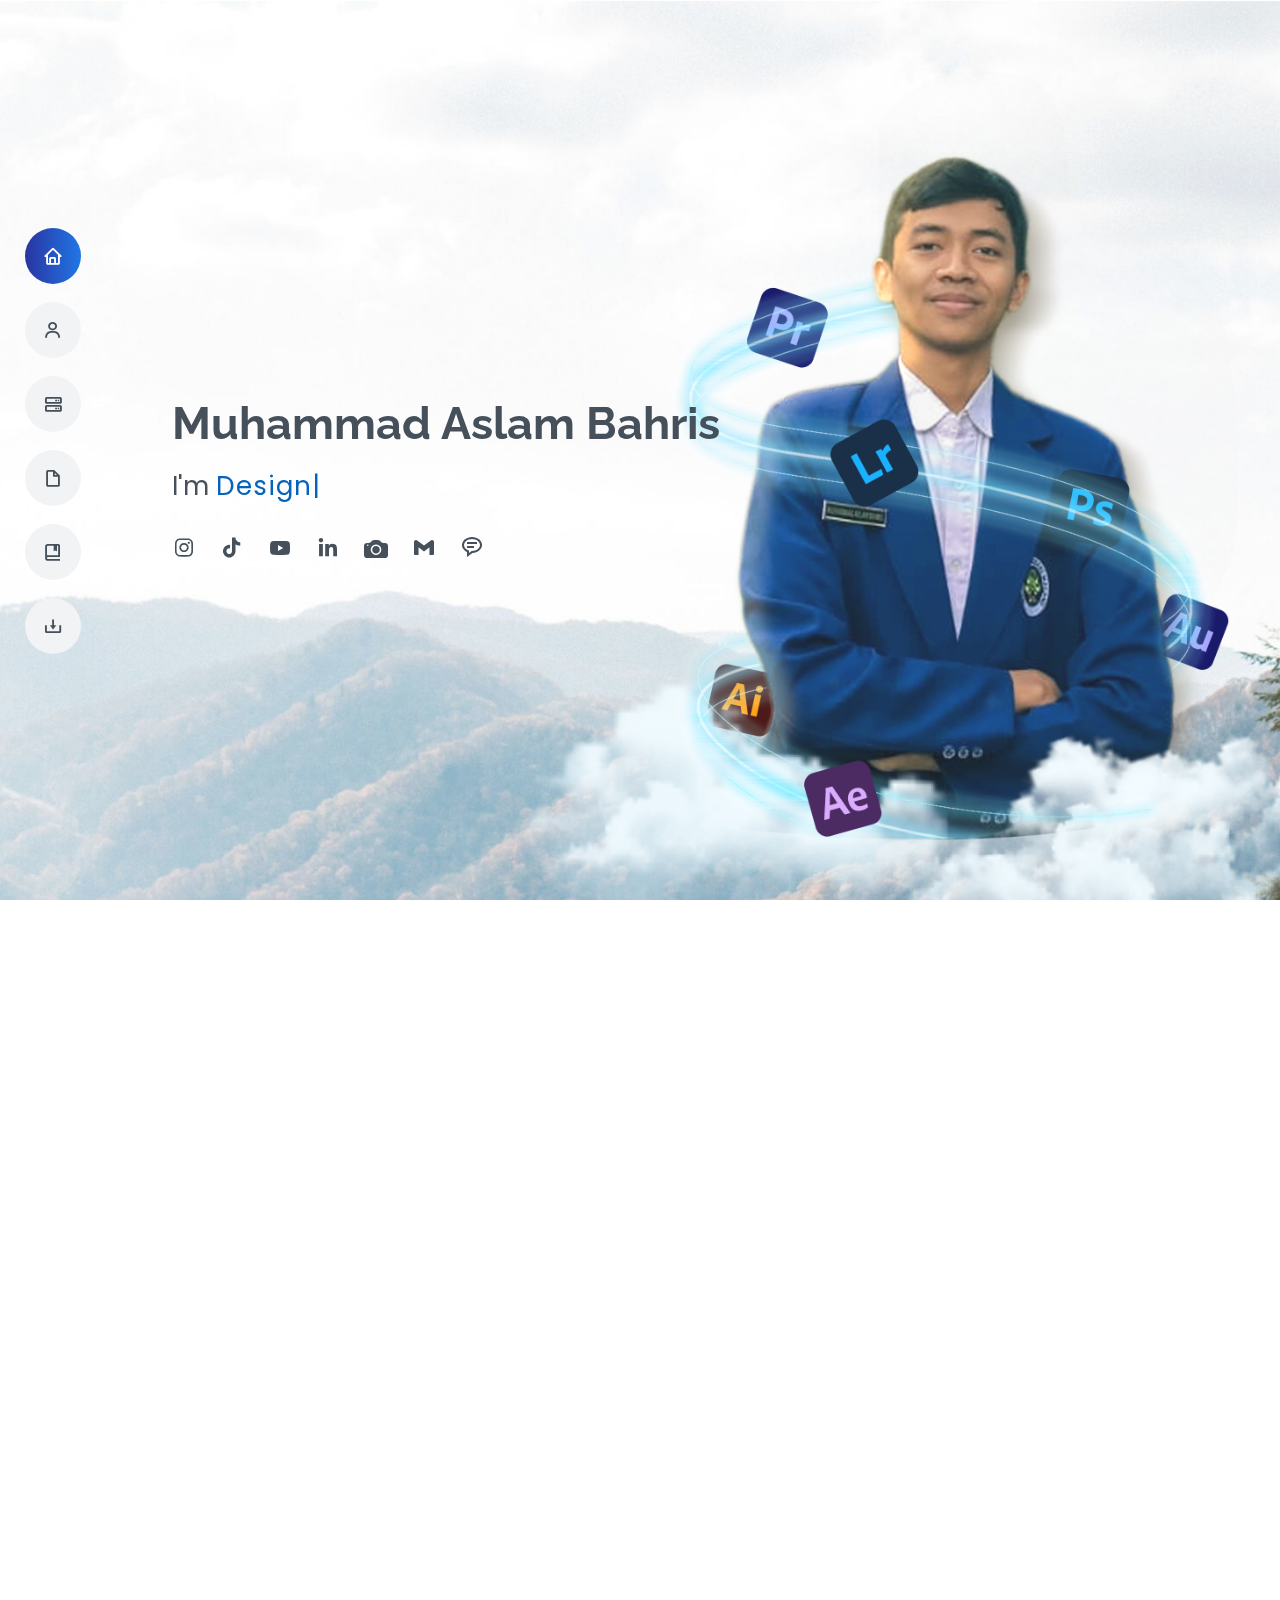
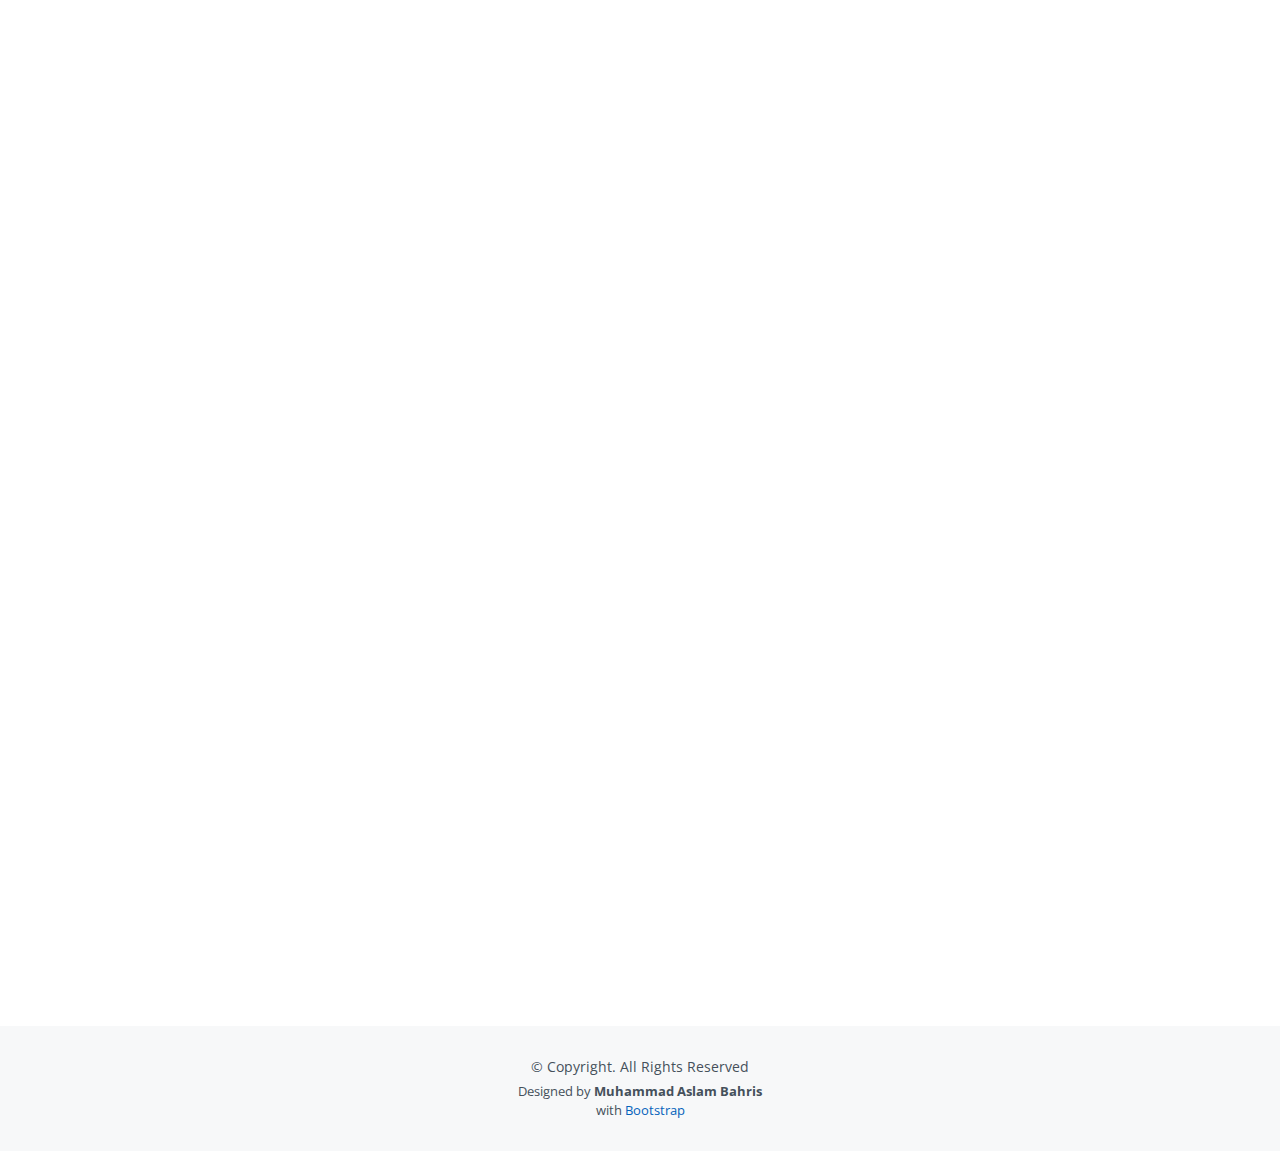
<file: index.html>
<!DOCTYPE html>
<html lang="en">

<head>
  <meta charset="utf-8">
  <meta content="width=device-width, initial-scale=1.0" name="viewport">

  <title>Aslam Bahris</title>
  <meta content="" name="description">
  <meta content="" name="keywords">

  <!-- Favicons -->
  <link href="assets/img/mabicon.png" rel="icon">
  <link href="assets/img/mabicon.png" rel="apple-touch-icon">

  <!-- Google Fonts -->
  <link
    href="https://fonts.googleapis.com/css?family=Open+Sans:300,300i,400,400i,600,600i,700,700i|Raleway:300,300i,400,400i,500,500i,600,600i,700,700i|Poppins:300,300i,400,400i,500,500i,600,600i,700,700i"
    rel="stylesheet">

  <!-- Vendor CSS Files -->
  <link href="assets/vendor/aos/aos.css" rel="stylesheet">
  <link href="assets/vendor/bootstrap/css/bootstrap.min.css" rel="stylesheet">
  <link href="assets/vendor/bootstrap-icons/bootstrap-icons.css" rel="stylesheet">
  <link href="assets/vendor/boxicons/css/boxicons.min.css" rel="stylesheet">
  <link href="assets/vendor/glightbox/css/glightbox.min.css" rel="stylesheet">
  <link href="assets/vendor/swiper/swiper-bundle.min.css" rel="stylesheet">

  <!-- Template Main CSS File -->
  <link href="assets/css/style.css" rel="stylesheet">

  <!-- =======================================================
  * Template Name: MyResume
  * Updated: Jun 13 2023 with Bootstrap v5.3.0
  * Template URL: https://bootstrapmade.com/free-html-bootstrap-template-my-resume/
  * Author: BootstrapMade.com
  * License: https://bootstrapmade.com/license/
  ======================================================== -->
</head>

<body>

  <!-- ======= Mobile nav toggle button ======= -->
  <!-- <button type="button" class="mobile-nav-toggle d-xl-none"><i class="bi bi-list mobile-nav-toggle"></i></button> -->
  <i class="bi bi-list mobile-nav-toggle d-lg-none"></i>
  <!-- ======= Header ======= -->
  <header id="header" class="d-flex flex-column justify-content-center">

    <nav id="navbar" class="navbar nav-menu">
      <ul>
        <li><a href="#hero" class="nav-link scrollto active"><i class="bx bx-home"></i> <span>Home</span></a></li>
        <li><a href="#about" class="nav-link scrollto"><i class="bx bx-user"></i> <span>About</span></a></li>
        <li><a href="#skills" class="nav-link scrollto"><i class="bx bx-server"></i> <span>Skills</span></a></li>
        <li><a href="#resume" class="nav-link scrollto"><i class="bx bx-file-blank"></i> <span>Resume</span></a>
        </li>
        <li><a href="#portfolio" class="nav-link scrollto"><i class="bx bx-book-bookmark"></i>
            <span>Portfolio</span></a></li>
        <li><a href="assets/img/CV Aslam.pdf" download="Curriculum Vitae Muhammad Aslam Bahris"><i
              class="bx bx-download"></i>
            <span>Curriculum Vitae</span></a></li>
      </ul>
    </nav><!-- .nav-menu -->
  </header><!-- End Header -->

  <!-- ======= Hero Section ======= -->
  <section id="hero" class="d-flex flex-column justify-content-center">
    <div class="container" data-aos="zoom-in" data-aos-delay="100">
      <h1>Muhammad Aslam Bahris</h1>
      <p>I'm <span class="typed"
          data-typed-items="Designer, Developer, Freelancer, Photographer, Quran Reciter, Video Editor"></span>
      </p>
      <div class="social-links">

        <a href="https://www.instagram.com/aslam_bahris/" class="instagram"><i class="bx bxl-instagram"></i></a>
        <a href="https://www.tiktok.com/@aslambahris" class="tiktok"><i class="bx bxl-tiktok"></i></a>
        <a href="https://www.youtube.com/@aslambahris" class="tiktok"><i class="bx bxl-youtube"></i></a>
        <a href="https://www.linkedin.com/in/aslam-bahris/" class="linkedin"><i class="bx bxl-linkedin"></i></a>
        <a href="https://www.shutterstock.com/g/AslamBahris" class="shutterstock"><i class="bi bi-camera-fill"></i></a>
        <a href="mailto:aslambahris1212@gmail.com" class="gmail"><i class="bx bxl-gmail"></i></a>
        <a href="https://ngl.link/aslambahris" class="ngl"><i class="bx bx-message-rounded-detail"></i></a>
        <!-- <a href="https://ngl.link/aslambahris" class="ngl"><img src="assets/img/ngl.svg" class="myicon"></img></a> -->

      </div>
    </div>
  </section><!-- End Hero -->

  <main id=" main">

    <!-- ======= About Section ======= -->
    <section id="about" class="about">
      <div class="container" data-aos="fade-up">

        <div class="section-title">
          <h2>About</h2>
          <!-- <p>Hello! I'm Aslam, I'm a Graphic Designer, Digital Artist, Photographer and Video editor with a passion for
            Graphic
            design, Logo Design, UI Design, Digital Art, Videography and Photography, I've been doing this for over 4
            years, so you
            can rest assured You are with someone who has great experience, I work hard, deliver fast and I am a good
            observer and
            thinker who always tries to be creative in coming up with unique ideas. Experience with Adobe Photoshop,
            Adobe
            Illustrator, Adobe Lightroom, Figma, Framer and Adobe Premiere.</p> -->
        </div>

        <div class="row">
          <div class="col-lg-3">
            <img src="assets/img/profile.webp" class="img-fluid" alt="">
          </div>
          <div class="col-lg-8 pt-4 pt-lg-0 content">
            <!-- <h3>Grapich Designer &amp; Web Developer.</h3> -->
            <p>
              Hello! I'm Aslam, I'm a Graphic Designer, Digital Artist, Photographer and Video editor with a
              passion for
              Graphic
              design, Logo Design, UI Design, Digital Art, Videography and Photography, I've been doing this for
              over 4
              years, so you
              can rest assured You are with someone who has great experience, I work hard, deliver fast and I am
              a good
              observer and
              thinker who always tries to be creative in coming up with unique ideas. Experience with Adobe
              Photoshop,
              Adobe
              Illustrator, Adobe Lightroom, Figma, Framer and Adobe Premiere.
            </p>
            <div class="row">
              <div class="col-lg-6">
                <ul>
                  <li><i class="bi bi-check-all"></i> <strong>Name:</strong> <span>Muhammad Aslam
                      Bahris</span></li>
                  <li><i class="bi bi-check-all"></i> <strong>Birthday:</strong> <span>Mojokerto, 12
                      December
                      2001</span></li>
                  <li><i class="bi bi-check-all"></i> <strong>Gender:</strong> <span>Male</span></li>
                  <li><i class="bi bi-check-all"></i> <strong>Religion:</strong> <span>Islam</span></li>


                </ul>
              </div>
              <div class="col-lg-6">
                <ul>
                  <li><i class="bi bi-check-all"></i> <strong>Citizenship:</strong> <span>Indonesia</span>
                  </li>

                  <li><i class="bi bi-check-all"></i> <strong>Email:</strong>
                    <span>aslambahris1212@gmail.com</span>
                  </li>
                  <li><i class="bi bi-check-all"></i> <strong>Domicile:</strong> <span>Mojokerto Regency</span></li>
                  <li><i class="bi bi-check-all"></i> <strong>Freelance:</strong> <span>Available</span>
                  </li>
                </ul>
              </div>
            </div>
            <!-- <p>
              Officiis eligendi itaque labore et dolorum mollitia officiis optio vero. Quisquam sunt adipisci omnis et
              ut. Nulla accusantium dolor incidunt officia tempore. Et eius omnis.
              Cupiditate ut dicta maxime officiis quidem quia. Sed et consectetur qui quia repellendus itaque neque.
              Aliquid amet quidem ut quaerat cupiditate. Ab et eum qui repellendus omnis culpa magni laudantium dolores.
            </p> -->
          </div>
        </div>

      </div>
    </section><!-- End About Section -->

    <!-- ======= Facts Section ======= -->
    <!-- <section id="facts" class="facts">
      <div class="container" data-aos="fade-up">

        <div class="section-title">
          <h2>Facts</h2>
          <p>Magnam dolores commodi suscipit. Necessitatibus eius consequatur ex aliquid fuga eum quidem. Sit sint
            consectetur velit. Quisquam quos quisquam cupiditate. Et nemo qui impedit suscipit alias ea. Quia fugiat sit
            in iste officiis commodi quidem hic quas.</p>
        </div>

        <div class="row">

          <div class="col-lg-3 col-md-6">
            <div class="count-box">
              <i class="bi bi-emoji-smile"></i>
              <span data-purecounter-start="0" data-purecounter-end="232" data-purecounter-duration="1"
                class="purecounter"></span>
              <p>Happy Clients</p>
            </div>
          </div>

          <div class="col-lg-3 col-md-6 mt-5 mt-md-0">
            <div class="count-box">
              <i class="bi bi-journal-richtext"></i>
              <span data-purecounter-start="0" data-purecounter-end="521" data-purecounter-duration="1"
                class="purecounter"></span>
              <p>Projects</p>
            </div>
          </div>

          <div class="col-lg-3 col-md-6 mt-5 mt-lg-0">
            <div class="count-box">
              <i class="bi bi-headset"></i>
              <span data-purecounter-start="0" data-purecounter-end="1463" data-purecounter-duration="1"
                class="purecounter"></span>
              <p>Hours Of Support</p>
            </div>
          </div>

          <div class="col-lg-3 col-md-6 mt-5 mt-lg-0">
            <div class="count-box">
              <i class="bi bi-award"></i>
              <span data-purecounter-start="0" data-purecounter-end="25" data-purecounter-duration="1"
                class="purecounter"></span>
              <p>Awards</p>
            </div>
          </div>

        </div>

      </div>
    </section> -->
    <!-- End Facts Section -->

    <!-- ======= Skills Section ======= -->
    <section id="skills" class="skills section-bg">
      <div class="container" data-aos="fade-up">

        <div class="section-title">
          <h2>Skills</h2>
          <p>I have expertise in various editing software owned by Adobe, and some software for making
            application
            prototypes, I also
            understand several programming languages for frontend web developers</p>
        </div>

        <div class="row skills-content">

          <div class="col-lg-6">

            <div class="progress">
              <span class="skill">Adobe Photoshop <i class="val">90%</i></span>
              <div class="progress-bar-wrap">
                <div class="progress-bar" role="progressbar" aria-valuenow="90" aria-valuemin="0" aria-valuemax="100">
                </div>
              </div>
            </div>

            <div class="progress">
              <span class="skill">Adobe Lightroom<i class="val">95%</i></span>
              <div class="progress-bar-wrap">
                <div class="progress-bar" role="progressbar" aria-valuenow="95" aria-valuemin="0" aria-valuemax="100">
                </div>
              </div>
            </div>

            <div class="progress">
              <span class="skill">Adobe Ilustrator <i class="val">85%</i></span>
              <div class="progress-bar-wrap">
                <div class="progress-bar" role="progressbar" aria-valuenow="85" aria-valuemin="0" aria-valuemax="100">
                </div>
              </div>
            </div>

            <div class="progress">
              <span class="skill">Adobe Premiere <i class="val">85%</i></span>
              <div class="progress-bar-wrap">
                <div class="progress-bar" role="progressbar" aria-valuenow="85" aria-valuemin="0" aria-valuemax="100">
                </div>
              </div>
            </div>

            <div class="progress">
              <span class="skill">Adobe After Effect <i class="val">70%</i></span>
              <div class="progress-bar-wrap">
                <div class="progress-bar" role="progressbar" aria-valuenow="70" aria-valuemin="0" aria-valuemax="100">
                </div>
              </div>
            </div>

            <div class="progress">
              <span class="skill">Capcut <i class="val">95%</i></span>
              <div class="progress-bar-wrap">
                <div class="progress-bar" role="progressbar" aria-valuenow="95" aria-valuemin="0" aria-valuemax="100">
                </div>
              </div>
            </div>



            <div class="progress">
              <span class="skill">Adobe Audition<i class="val">85%</i></span>
              <div class="progress-bar-wrap">
                <div class="progress-bar" role="progressbar" aria-valuenow="85" aria-valuemin="0" aria-valuemax="100">
                </div>
              </div>
            </div>

          </div>

          <div class="col-lg-6">

            <div class="progress">
              <span class="skill">Microsoft Office <i class="val">95%</i></span>
              <div class="progress-bar-wrap">
                <div class="progress-bar" role="progressbar" aria-valuenow="95" aria-valuemin="0" aria-valuemax="100">
                </div>
              </div>
            </div>

            <div class="progress">
              <span class="skill">Figma <i class="val">90%</i></span>
              <div class="progress-bar-wrap">
                <div class="progress-bar" role="progressbar" aria-valuenow="90" aria-valuemin="0" aria-valuemax="100">
                </div>
              </div>
            </div>

            <div class="progress">
              <span class="skill">Framer<i class="val">90%</i></span>
              <div class="progress-bar-wrap">
                <div class="progress-bar" role="progressbar" aria-valuenow="90" aria-valuemin="0" aria-valuemax="100">
                </div>
              </div>
            </div>

            <div class="progress">
              <span class="skill">HTML<i class="val">90%</i></span>
              <div class="progress-bar-wrap">
                <div class="progress-bar" role="progressbar" aria-valuenow="90" aria-valuemin="0" aria-valuemax="100">
                </div>
              </div>
            </div>

            <div class="progress">
              <span class="skill">CSS<i class="val">85%</i></span>
              <div class="progress-bar-wrap">
                <div class="progress-bar" role="progressbar" aria-valuenow="85" aria-valuemin="0" aria-valuemax="100">
                </div>
              </div>
            </div>



            <div class="progress">
              <span class="skill">PHP<i class="val">75%</i></span>
              <div class="progress-bar-wrap">
                <div class="progress-bar" role="progressbar" aria-valuenow="75" aria-valuemin="0" aria-valuemax="100">
                </div>
              </div>
            </div>
            <div class="progress">
              <span class="skill">Javascript<i class="val">65%</i></span>
              <div class="progress-bar-wrap">
                <div class="progress-bar" role="progressbar" aria-valuenow="65" aria-valuemin="0" aria-valuemax="100">
                </div>
              </div>
            </div>



          </div>

        </div>

      </div>
    </section><!-- End Skills Section -->

    <!-- ======= Resume Section ======= -->
    <section id="resume" class="resume">
      <div class="container" data-aos="fade-up">

        <div class="section-title">
          <h2>Resume</h2>
          <!-- <p>Magnam dolores commodi suscipit. Necessitatibus eius consequatur ex aliquid fuga eum quidem. Sit
            sint
            consectetur velit. Quisquam quos quisquam cupiditate. Et nemo qui impedit suscipit alias ea. Quia
            fugiat sit
            in iste officiis commodi quidem hic quas.</p> -->
        </div>

        <div class="row">
          <div class="col-lg-6">


            <h3 class="resume-title">Education</h3>
            <div class="resume-item">
              <h4>Universitas Negeri Malang </h4>
              <h5>2020 - 2024</h5>
              <p><em>Majoring in electrical engineering and informatics with
                  informatics engineering education study program</em></p>
              <p>GPA 3.81</p>
            </div>
            <div class="resume-item">
              <h4>SMK Negeri 1 Kota Mojokerto</h4>
              <h5>2016 - 2019</h5>
              <p><em>Majoring in computer and network engineering</em></p>
              <!-- <p>Quia nobis sequi est occaecati aut. Repudiandae et iusto quae reiciendis et quis Eius vel ratione eius
                unde vitae rerum voluptates asperiores voluptatem Earum molestiae consequatur neque etlon sader mart
                dila</p> -->
            </div>
            <div class="resume-item">
              <h4>SMP Negeri 1 Bangsal </h4>
              <h5>2013 - 2016</h5>
            </div>
            <div class="resume-item">
              <h4>MI Darul Huda Gayaman</h4>
              <h5>2007 - 2013</h5>
            </div>

            <h3 class="resume-title">Professional Experience</h3>
            <div class="resume-item">
              <h4>Work Experience</h4>
              <!-- <h5>2019 - Present</h5> -->
              <!-- <p><em>Experion, New York, NY </em></p> -->
              <ul>

                <li>Founder Social Media Qori Jatim tahun 2019-Sekarang</li>
                <li>Internship Graphic Designer Departemen Teknik Elekro dan Informatika UM tahun 2023</li>
                <li>Asistensi Mengajar SMK Negeri 11 Malang tahun 2023</li>
                <li>Internship Front End Developer PT Solutia Strategic Digital Partner tahun 2023</li>
                <li>Graphic Designer MTD Media Channel tahun 2021</li>
                <li>Inputor Bukken PT Tensan Indonesia tahun 2019</li>
                <li>Graphic Designer BLK Kabupaten Mojokerto tahun 2019</li>
                <li>Teknisi Arga Computer Mojokerto tahun 2018-2019</li>
              </ul>
            </div>

            <div class="resume-item">
              <h4>Organizational and Volenteer Experience</h4>
              <!-- <h5>2019 - Present</h5> -->
              <!-- <p><em>Experion, New York, NY </em></p> -->
              <ul>
                <li> Ketua International Community Service Indonesia-Malaysia Tahun 2023</li>
                <li> Ketua Departemen Pembinaan UKM al-Quran Study Club Universitas Negeri Malang Tahun
                  2023
                </li>
                <li> Koordinator Bidang Publikasi dan Dokumentasi Ikatan Silaturahim Qori' dan Qoriah Majapahit
                  (ISTIQOMA) PC JQHNU Kabupaten Mojokerto 2023-2025 </li>
                <li> Ketua Bidang Pembinaan Tilawatil Qur'an UKM al-Quran Study Club Universitas Negeri Malang
                  Tahun 2022 </li>
                <li> Khudama' Muda Pembinaan Tilawatil Qur'an UKM al-Quran Study Club Universitas Negeri Malang
                  Tahun 2021</li>
                <li> Departemen Dakwah dan Pengabdian Masyarakat PKPT IPNU IPPNU Universitas Negeri Malang
                  Tahun 2021</li>
                <li> Anggota UKM Himpunan Mahasiswa Pecinta Fotografi (Himafo) Universitas Negeri Malang
                </li>
                <li> Sekretaris Lembaga Semi Otonom Alfabet Rayon PMII Al-Haddad Komisariat Sunan Kalijaga
                  Tahun 2022-2023</li>
                <li> Biro Keagamaan dan Pengabdian Masyarakat Rayon PMII Al-Haddad Komisariat Sunan Kalijaga
                  Tahun 2021-2022</li>
                <li> Departemen Dakwah PC IPNU Kabupaten Mojokerto Tahun tahun 2018-2020</li>
                <li> Wakil Sekretaris PAC IPNU Kecamatan Mojoanyar Tahun tahun 2017-2019</li>

              </ul>
            </div>
            <!-- <div class="resume-item pb-0">
              <h4>Brandon Johnson</h4>
              <p><em>Innovative and deadline-driven Graphic Designer with 3+ years of experience designing and
                  developing user-centered digital/print marketing material from initial concept to final, polished
                  deliverable.</em></p>
              <ul>
                <li>Portland par 127,Orlando, FL</li>
                <li>(123) 456-7891</li>
                <li>alice.barkley@example.com</li>
              </ul>
            </div> -->


          </div>
          <div class="col-lg-6">
            <h3 class="resume-title">Achievement</h3>
            <div class="resume-item">
              <h4>Research</h4>
              <!-- <h5>2017 - 2018</h5> -->
              <!-- <p><em>Stepping Stone Advertising, New York, NY</em></p> -->
              <ul>
                <li> Pemberian Hak Kekayaan Intelektual (HKI) dengan judul “MentalHealth : Platform Kesehatan
                  Mental
                  Sebagai Upaya
                  Antisipasi Gangguan Mental Health Pada Mahasiswa”</li>
                <li> Pemberian Hak Kekayaan Intelektual (HKI) dengan judul "UI/UX Sinau Coding: Student Learning Page"
                </li>
                <li> Pendanaan program penguatan kapasitas organisasi kemahasiswaan (PPK ormawa) tahun 2023,
                  Dengan
                  Judul "Kampung tepa salira:
                  revitalisasi kampung
                  santren dalam penguatan moderasi beragama masyarakat madani di tengah multikulturalisme
                  Kelurahan
                  Tlogomas, Kota Malang"</li>
                <li> Pendanaan PNBP UM 2022 dengan judul “Desain dan Implementasi Teknologi Manajemen
                  Administrasi Desa
                  Terintegrasi dengan
                  E-Government Kabupaten di Desa Sukorejo Kabupaten Malang”</li>


              </ul>
            </div>

            <div class="resume-item">
              <h4>Contest</h4>
              <!-- <h5>2023 - Present</h5> -->
              <ul>
                <li> Finalis UX/UI Competition Tingkat Nasional - BEM Fasilkom Universitas Mercubuana Jakarta
                  tahun 2022
                </li>
                <li> Terbaik 4 Musabaqah Tilawatil Qur'an - Musabaqah Tilawatil Qur'an Mahasiswa Nasional
                  Universitas Negeri Makassar tahun 2023</li>
                <li> Juara 2 Musabaqah Syarhil Qur'an - Musabaqah Tilawatil Qur'an Mahasiswa Nasional
                  Universitas Jambi tahun
                  2023</li>
                <li> Juara 1 Musabaqah Syarhil Quran Tingkat Nasional - Quran Festival III Nasional BEM STIQ
                  AL-Multazam
                  tahun 2022</li>
                <li> Juara 3 Musabaqah Syarhil Quran Tingkat Nasional - Festival Tafsir Hadist Nasional STIUDA
                  Bangkalan
                  Madura tahun 2022</li>
                <li> Juara Harapan 1 Musabaqah Syarhil Quran Tingkat Nasional - Olimpiade Al-Qur'an dan Hadits
                  Nasional
                  Pusat Ma'had
                  Al-Jamiah Darul Hikmah IAIN Kediri tahun 2021</li>
                <li> Juara Harapan 1 Musabaqah Syarhil Qur'an - Gebyar Brawijaya Qur'ani (GBQ) Nasional IX tahun
                  2022
                </li>
                <li> Juara 2 Musabaqah Tilawatil Qur'an Pekan Pergerakan Se-Jawa Timur - Rayon PMII Al Amien
                  Komisariat
                  Universitas
                  Trunojoyo Madura tahun 2021</li>
                <li> Juara 1 Musabaqoh Tilawatil Qur'an - Festival Kreativitas Mahasiswa Elektro (FESMARO) tahun
                  2023
                </li>
                <li> Juara Harapan 3 Tilawah Dewasa Putra - Musabaqah Tilawatil Qur'an Kabupaten Blitar Tahun
                  2022</li>
                <li> Juara 3 Tilawah Remaja - Musabaqah Tilawatil Qur'an JQHNU Pungging Kabupaten Mojokerto
                  Tahun 2022
                </li>
                <li> Juara 1 Musabaqoh Syarhil Qur'an - Musabaqah Tilawatil Qur'an XVI Universitas Negeri Malang
                  Tahun
                  2022</li>
                <li> Juara 3 Musabaqoh Tilawatil Qur'an - Musabaqah Tilawatil Qur'an XVI Universitas Negeri
                  Malang Tahun
                  2022</li>
                <li> Juara 3 Qira'at Sab'ah - Musabaqah Tilawatil Qur'an XVI Universitas Negeri Malang Tahun
                  2022</li>
                <li> Juara 1 Musabaqoh Tilawatil Qur'an Mahasiswa FT UM- BEM Fakultas Teknik Universitas Negeri
                  Malang
                  Tahun 2022</li>
                <li> Juara 1 Musabaqoh Tartilil Qur'an Mahasiswa FT UM- BEM Fakultas Teknik Universitas Negeri
                  Malang
                  Tahun 2022</li>
                <li> Juara 1 Musabaqoh Tilawatil Qur'an Mahasiswa FT UM- BEM Fakultas Teknik Universitas Negeri
                  Malang
                  Tahun 2020</li>
                <li> Juara 1 Masaul Qiro'ah Pembinaan Tartilil Qur'an - UKM Al-Qur'an Study Club UM tahun 2020
                </li>
                <li> Juara 3 Musabaqoh Tartilil Quran MTQ FEB UM - BEM Fakultas Ekonomi Bisnis Universitas
                  Negeri Malang
                  tahun 2020</li>
                <li> Juara 1 Musabaqoh Tilawatil Qur'an - Harlah Rayon PMII Ibnu Sina tahun 2023</li>

              </ul>
            </div>

          </div>
        </div>

      </div>
    </section><!-- End Resume Section -->

    <!-- ======= Portfolio Section ======= -->
    <section id="portfolio" class="portfolio section-bg">
      <div class="container" data-aos="fade-up">

        <div class="section-title">
          <h2>Portfolio</h2>
          <p>Masih dalam Proses Pengerjaan, Belum Semua portofolio terupload</p>
        </div>

        <div class="row">
          <div class="col-lg-12 d-flex justify-content-center" data-aos="fade-up" data-aos-delay="100">
            <ul id="portfolio-flters">
              <li data-filter="*" class="filter-active">All</li>
              <li data-filter=".filter-app">Graphic Design</li>
              <li data-filter=".filter-card">Logo</li>
              <li data-filter=".filter-web">UI</li>
            </ul>
          </div>
        </div>

        <div class="row portfolio-container" data-aos="fade-up" data-aos-delay="200">

          <div class="col-lg-4 col-md-6 portfolio-item filter-app">
            <div class="portfolio-wrap">
              <img src="assets/img/portfolioku/edit/Posterr.webp" class="img-fluid" alt="">
              <div class="portfolio-info">
                <h4>Poster - Poster</h4>
                <p>Graphic Design</p>
                <div class="portfolio-links">
                  <a href="assets/img/portfolioku/edit/Posterr.webp" data-gallery="portfolioGallery"
                    class="portfolio-lightbox" title="Poster"><i class="bx bx-plus"></i></a>
                  <a href="portfolio-details.html" class="portfolio-details-lightbox" data-glightbox="type: external"
                    title="Portfolio Details"><i class="bx bx-link"></i></a>
                </div>
              </div>
            </div>
          </div>

          <div class="col-lg-4 col-md-6 portfolio-item filter-app">
            <div class="portfolio-wrap">
              <img src="assets/img/portfolioku/edit/Sosmed3.webp" class="img-fluid" alt="">
              <div class="portfolio-info">
                <h4>Poster Istiqoma</h4>
                <p>Graphic Design</p>
                <div class="portfolio-links">
                  <a href="assets/img/portfolioku/edit/Sosmed3.webp" data-gallery="portfolioGallery"
                    class="portfolio-lightbox" title="Pamflet Istiqoma"><i class="bx bx-plus"></i></a>
                  <a href="portfolio-details.html" class="portfolio-details-lightbox" data-glightbox="type: external"
                    title="Portfolio Details"><i class="bx bx-link"></i></a>
                </div>
              </div>
            </div>
          </div>
          <div class="col-lg-4 col-md-6 portfolio-item filter-app">
            <div class="portfolio-wrap">
              <img src="assets/img/portfolioku/edit/Sosmed1.webp" class="img-fluid" alt="">
              <div class="portfolio-info">
                <h4>Feed Instagram</h4>
                <p>Graphic Design</p>
                <div class="portfolio-links">
                  <a href="assets/img/portfolioku/edit/Sosmed1.webp" data-gallery="portfolioGallery"
                    class="portfolio-lightbox" title="Feed Qori jatim"><i class="bx bx-plus"></i></a>
                  <a href="portfolio-details.html" class="portfolio-details-lightbox" data-glightbox="type: external"
                    title="Portfolio Details"><i class="bx bx-link"></i></a>
                </div>
              </div>
            </div>
          </div>

          <div class="col-lg-4 col-md-6 portfolio-item filter-app">
            <div class="portfolio-wrap">
              <img src="assets/img/portfolioku/edit/Sosmed2.webp" class="img-fluid" alt="">
              <div class="portfolio-info">
                <h4>Poster DTEI</h4>
                <p>Graphic Design</p>
                <div class="portfolio-links">
                  <a href="assets/img/portfolioku/edit/Sosmed2.webp" data-gallery="portfolioGallery"
                    class="portfolio-lightbox" title="Poster DTEI"><i class="bx bx-plus"></i></a>
                  <a href="portfolio-details.html" class="portfolio-details-lightbox" data-glightbox="type: external"
                    title="Portfolio Details"><i class="bx bx-link"></i></a>
                </div>
              </div>
            </div>
          </div>

          <div class="col-lg-4 col-md-6 portfolio-item filter-web">
            <div class="portfolio-wrap">
              <img src="assets/img/portfolioku/deepheal.webp" class="img-fluid" alt="">
              <div class="portfolio-info">
                <h4>UI Deep Heal</h4>
                <p>UI Design</p>
                <div class="portfolio-links">
                  <a href="assets/img/portfolioku/DeepHeal.webp" data-gallery="portfolioGallery"
                    class="portfolio-lightbox" title="Deep Heal UI"><i class="bx bx-plus"></i></a>
                  <!-- <a href="assets/img/portfolioku/DeepHeal.png" data-gallery="portfolioGallery"
                    class="portfolio-lightbox" title="Deep Heal UI"><i class="bx bx-plus"></i></a> -->
                </div>
              </div>
            </div>
          </div>

          <div class="col-lg-4 col-md-6 portfolio-item filter-web">
            <div class="portfolio-wrap">
              <img src="assets/img/portfolioku/DeepHeal2.webp" class="img-fluid" alt="">
              <div class="portfolio-info">
                <h4>UI Deep Heal</h4>
                <p>UI Design</p>
                <div class="portfolio-links">
                  <a href="assets/img/portfolioku/DeepHeal2.webp" data-gallery="portfolioGallery"
                    class="portfolio-lightbox" title="Deep Heal UI"><i class="bx bx-plus"></i></a>
                  <!-- <a href="assets/img/portfolioku/DeepHeal.png" data-gallery="portfolioGallery"
                    class="portfolio-lightbox" title="Deep Heal UI"><i class="bx bx-plus"></i></a> -->
                  <!-- <a href="portfolio-details.html" class="portfolio-details-lightbox" data-glightbox="type: external"
                    title="Portfolio Details"><i class="bx bx-link"></i></a> -->
                </div>
              </div>
            </div>
          </div>

          <div class="col-lg-4 col-md-6 portfolio-item filter-web">
            <div class="portfolio-wrap">
              <img src="assets/img/portfolioku/GoBuildPort.webp" class="img-fluid" alt="">
              <div class="portfolio-info">
                <h4>UI GoBuild</h4>
                <p>UI Design</p>
                <div class="portfolio-links">
                  <a href="assets/img/portfolioku/GoBuildPort.webp" data-gallery="portfolioGallery"
                    class="portfolio-lightbox" title="GO Build"><i class="bx bx-plus"></i></a>
                  <!-- <a href="portfolio-details.html" class="portfolio-details-lightbox" data-glightbox="type: external"
                    title="Portfolio Details"><i class="bx bx-link"></i></a> -->
                </div>
              </div>
            </div>
          </div>

          <div class="col-lg-4 col-md-6 portfolio-item filter-card">
            <div class="portfolio-wrap">
              <img src="assets/img/portfolioku/istiqomapaper.webp" class="img-fluid" alt="">
              <div class="portfolio-info">
                <h4>Logo Istiqoma</h4>
                <p>Logo Design</p>
                <div class="portfolio-links">
                  <a href="assets/img/portfolioku/istiqomapaper.webp" data-gallery="portfolioGallery"
                    class="portfolio-lightbox" title="Logo Istiqoma"><i class="bx bx-plus"></i></a>
                  <a href="portfolio-details.html" class="portfolio-details-lightbox" data-glightbox="type: external"
                    title="Portfolio Details"><i class="bx bx-link"></i></a>
                </div>
              </div>
            </div>
          </div>

          <div class="col-lg-4 col-md-6 portfolio-item filter-app">
            <div class="portfolio-wrap">
              <img src="assets/img/portfolioku/edit/SertifDTEI.webp" class="img-fluid" alt="">
              <div class="portfolio-info">
                <h4>Sertifikat dan Banner DTEI</h4>
                <p>Graphic Design</p>
                <div class="portfolio-links">
                  <a href="assets/img/portfolioku/edit/SertifDTEI.webp" data-gallery="portfolioGallery"
                    class="portfolio-lightbox" title="Sertifikat dan Banner DTEI"><i class="bx bx-plus"></i></a>
                </div>
              </div>
            </div>
          </div>

          <div class="col-lg-4 col-md-6 portfolio-item filter-app">
            <div class="portfolio-wrap">
              <img src="assets/img/portfolioku/edit/Senikers.webp" class="img-fluid" alt="">
              <div class="portfolio-info">
                <h4>Pamflet Senikersku</h4>
                <p>Graphic Design</p>
                <div class="portfolio-links">
                  <a href="assets/img/portfolioku/edit/Senikers.webp" data-gallery="portfolioGallery"
                    class="portfolio-lightbox" title="Pamflet Senikersku"><i class="bx bx-plus"></i></a>
                </div>
              </div>
            </div>
          </div>



          <div class="col-lg-4 col-md-6 portfolio-item filter-app">
            <div class="portfolio-wrap">
              <img src="assets/img/portfolioku/edit/donordarah.webp" class="img-fluid" alt="">
              <div class="portfolio-info">
                <h4>Logo Istiqoma</h4>
                <p>Graphic Design</p>
                <div class="portfolio-links">
                  <a href="assets/img/portfolioku/edit/donordarah.webp" data-gallery="portfolioGallery"
                    class="portfolio-lightbox" title="Donor Darah Banner and Pamflet"><i class="bx bx-plus"></i></a>

                </div>
              </div>
            </div>
          </div>
          <div class="col-lg-4 col-md-6 portfolio-item filter-app">
            <div class="portfolio-wrap">
              <img src="assets/img/portfolioku/edit/DTQ2024.webp" class="img-fluid" alt="">
              <div class="portfolio-info">
                <h4>Design Kegiatan DTQ 2024</h4>
                <p>Graphic Design</p>
                <div class="portfolio-links">
                  <a href="assets/img/portfolioku/edit/DTQ2024.webp" data-gallery="portfolioGallery"
                    class="portfolio-lightbox" title="Design Kegiatan DTQ 2024"><i class="bx bx-plus"></i></a>
                </div>
              </div>
            </div>
          </div>
          <div class="col-lg-4 col-md-6 portfolio-item filter-app">
            <div class="portfolio-wrap">
              <img src="assets/img/portfolioku/edit/Kemasan.webp" class="img-fluid" alt="">
              <div class="portfolio-info">
                <h4>Kemasan Produk Mabes</h4>
                <p>Graphic Design</p>
                <div class="portfolio-links">
                  <a href="assets/img/portfolioku/edit/Kemasan.webp" data-gallery="portfolioGallery"
                    class="portfolio-lightbox" title="Kemasan Produk Mabes"><i class="bx bx-plus"></i></a>
                </div>
              </div>
            </div>
          </div>



          <div class="col-lg-4 col-md-6 portfolio-item filter-app">
            <div class="portfolio-wrap">
              <img src="assets/img/portfolioku/edit/Brouhahah.webp" class="img-fluid" alt="">
              <div class="portfolio-info">
                <h4>Company Profile Brouhaha</h4>
                <p>Graphic Design</p>
                <div class="portfolio-links">
                  <a href="assets/img/portfolioku/edit/Brouhahah.webp" data-gallery="portfolioGallery"
                    class="portfolio-lightbox" title="Company Profile Brouhaha"><i class="bx bx-plus"></i></a>
                </div>
              </div>
            </div>
          </div>

        </div>

      </div>
    </section>
    <!-- End Portfolio Section -->

    <!-- ======= Services Section ======= -->
    <!-- <section id="services" class="services">
      <div class="container" data-aos="fade-up">

        <div class="section-title">
          <h2>Services</h2>
          <p>Magnam dolores commodi suscipit. Necessitatibus eius consequatur ex aliquid fuga eum quidem. Sit
            sint
            consectetur velit. Quisquam quos quisquam cupiditate. Et nemo qui impedit suscipit alias ea. Quia
            fugiat sit
            in iste officiis commodi quidem hic quas.</p>
        </div>

        <div class="row">

          <div class="col-lg-4 col-md-6 d-flex align-items-stretch" data-aos="zoom-in" data-aos-delay="100">
            <div class="icon-box iconbox-blue">
              <div class="icon">
                <svg width="100" height="100" viewBox="0 0 600 600" xmlns="http://www.w3.org/2000/svg">
                  <path stroke="none" stroke-width="0" fill="#f5f5f5"
                    d="M300,521.0016835830174C376.1290562159157,517.8887921683347,466.0731472004068,529.7835943286574,510.70327084640275,468.03025145048787C554.3714126377745,407.6079735673963,508.03601936045806,328.9844924480964,491.2728898941984,256.3432110539036C474.5976632858925,184.082847569629,479.9380746630129,96.60480741107993,416.23090153303,58.64404602377083C348.86323505073057,18.502131276798302,261.93793281208167,40.57373210992963,193.5410806939664,78.93577620505333C130.42746243093433,114.334589627462,98.30271207620316,179.96522072025542,76.75703585869454,249.04625023123273C51.97151888228291,328.5150500222984,13.704378332031375,421.85034740162234,66.52175969318436,486.19268352777647C119.04800174914682,550.1803526380478,217.28368757567262,524.383925680826,300,521.0016835830174">
                  </path>
                </svg>
                <i class="bx bxl-dribbble"></i>
              </div>
              <h4><a href="">Lorem Ipsum</a></h4>
              <p>Voluptatum deleniti atque corrupti quos dolores et quas molestias excepturi</p>
            </div>
          </div>

          <div class="col-lg-4 col-md-6 d-flex align-items-stretch mt-4 mt-md-0" data-aos="zoom-in"
            data-aos-delay="200">
            <div class="icon-box iconbox-orange ">
              <div class="icon">
                <svg width="100" height="100" viewBox="0 0 600 600" xmlns="http://www.w3.org/2000/svg">
                  <path stroke="none" stroke-width="0" fill="#f5f5f5"
                    d="M300,582.0697525312426C382.5290701553225,586.8405444964366,449.9789794690241,525.3245884688669,502.5850820975895,461.55621195738473C556.606425686781,396.0723002908107,615.8543463187945,314.28637112970534,586.6730223649479,234.56875336149918C558.9533121215079,158.8439757836574,454.9685369536778,164.00468322053177,381.49747125262974,130.76875717737553C312.15926192815925,99.40240125094834,248.97055460311594,18.661163978235184,179.8680185752513,50.54337015887873C110.5421016452524,82.52863877960104,119.82277516462835,180.83849132639028,109.12597500060166,256.43424936330496C100.08760227029461,320.3096726198365,92.17705696193138,384.0621239912766,124.79988738764834,439.7174275375508C164.83382741302287,508.01625554203684,220.96474134820875,577.5009287672846,300,582.0697525312426">
                  </path>
                </svg>
                <i class="bx bx-file"></i>
              </div>
              <h4><a href="">Sed Perspiciatis</a></h4>
              <p>Duis aute irure dolor in reprehenderit in voluptate velit esse cillum dolore</p>
            </div>
          </div>

          <div class="col-lg-4 col-md-6 d-flex align-items-stretch mt-4 mt-lg-0" data-aos="zoom-in"
            data-aos-delay="300">
            <div class="icon-box iconbox-pink">
              <div class="icon">
                <svg width="100" height="100" viewBox="0 0 600 600" xmlns="http://www.w3.org/2000/svg">
                  <path stroke="none" stroke-width="0" fill="#f5f5f5"
                    d="M300,541.5067337569781C382.14930387511276,545.0595476570109,479.8736841581634,548.3450877840088,526.4010558755058,480.5488172755941C571.5218469581645,414.80211281144784,517.5187510058486,332.0715597781072,496.52539010469104,255.14436215662573C477.37192572678356,184.95920475031193,473.57363656557914,105.61284051026155,413.0603344069578,65.22779650032875C343.27470386102294,18.654635553484475,251.2091493199835,5.337323636656869,175.0934190732945,40.62881213300186C97.87086631185822,76.43348514350839,51.98124368387456,156.15599469081315,36.44837278890362,239.84606092416172C21.716077023791087,319.22268207091537,43.775223500013084,401.1760424656574,96.891909868211,461.97329694683043C147.22146801428983,519.5804099606455,223.5754009179313,538.201503339737,300,541.5067337569781">
                  </path>
                </svg>
                <i class="bx bx-tachometer"></i>
              </div>
              <h4><a href="">Magni Dolores</a></h4>
              <p>Excepteur sint occaecat cupidatat non proident, sunt in culpa qui officia</p>
            </div>
          </div>

          <div class="col-lg-4 col-md-6 d-flex align-items-stretch mt-4" data-aos="zoom-in" data-aos-delay="100">
            <div class="icon-box iconbox-yellow">
              <div class="icon">
                <svg width="100" height="100" viewBox="0 0 600 600" xmlns="http://www.w3.org/2000/svg">
                  <path stroke="none" stroke-width="0" fill="#f5f5f5"
                    d="M300,503.46388370962813C374.79870501325706,506.71871716319447,464.8034551963731,527.1746412648533,510.4981551193396,467.86667711651364C555.9287308511215,408.9015244558933,512.6030010748507,327.5744911775523,490.211057578863,256.5855673507754C471.097692560561,195.9906835881958,447.69079081568157,138.11976852964426,395.19560036434837,102.3242989838813C329.3053358748298,57.3949838291264,248.02791733380457,8.279543830951368,175.87071277845988,42.242879143198664C103.41431057327972,76.34704239035025,93.79494320519305,170.9812938413882,81.28167332365135,250.07896920659033C70.17666984294237,320.27484674793965,64.84698225790005,396.69656628748305,111.28512138212992,450.4950937839243C156.20124167950087,502.5303643271138,231.32542653798444,500.4755392045468,300,503.46388370962813">
                  </path>
                </svg>
                <i class="bx bx-layer"></i>
              </div>
              <h4><a href="">Nemo Enim</a></h4>
              <p>At vero eos et accusamus et iusto odio dignissimos ducimus qui blanditiis</p>
            </div>
          </div>

          <div class="col-lg-4 col-md-6 d-flex align-items-stretch mt-4" data-aos="zoom-in" data-aos-delay="200">
            <div class="icon-box iconbox-red">
              <div class="icon">
                <svg width="100" height="100" viewBox="0 0 600 600" xmlns="http://www.w3.org/2000/svg">
                  <path stroke="none" stroke-width="0" fill="#f5f5f5"
                    d="M300,532.3542879108572C369.38199826031484,532.3153073249985,429.10787420159085,491.63046689027357,474.5244479745417,439.17860296908856C522.8885846962883,383.3225815378663,569.1668002868075,314.3205725914397,550.7432151929288,242.7694973846089C532.6665558377875,172.5657663291529,456.2379748765914,142.6223662098291,390.3689995646985,112.34683881706744C326.66090330228417,83.06452184765237,258.84405631176094,53.51806209861945,193.32584062364296,78.48882559362697C121.61183558270385,105.82097193414197,62.805066853699245,167.19869350419734,48.57481801355237,242.6138429142374C34.843463184063346,315.3850353017275,76.69343916112496,383.4422959591041,125.22947124332185,439.3748458443577C170.7312796277747,491.8107796887764,230.57421082200815,532.3932930995766,300,532.3542879108572">
                  </path>
                </svg>
                <i class="bx bx-slideshow"></i>
              </div>
              <h4><a href="">Dele Cardo</a></h4>
              <p>Quis consequatur saepe eligendi voluptatem consequatur dolor consequuntur</p>
            </div>
          </div>

          <div class="col-lg-4 col-md-6 d-flex align-items-stretch mt-4" data-aos="zoom-in" data-aos-delay="300">
            <div class="icon-box iconbox-teal">
              <div class="icon">
                <svg width="100" height="100" viewBox="0 0 600 600" xmlns="http://www.w3.org/2000/svg">
                  <path stroke="none" stroke-width="0" fill="#f5f5f5"
                    d="M300,566.797414625762C385.7384707136149,576.1784315230908,478.7894351017131,552.8928747891023,531.9192734346935,484.94944893311C584.6109503024035,417.5663521118492,582.489472248146,322.67544863468447,553.9536738515405,242.03673114598146C529.1557734026468,171.96086150256528,465.24506316201064,127.66468636344209,395.9583748389544,100.7403814666027C334.2173773831606,76.7482773500951,269.4350130405921,84.62216499799875,207.1952322260088,107.2889140133804C132.92018162631612,134.33871894543012,41.79353780512637,160.00259165414826,22.644507872594943,236.69541883565114C3.319112789854554,314.0945973066697,72.72355303640163,379.243833228382,124.04198916343866,440.3218312028393C172.9286146004772,498.5055451809895,224.45579914871206,558.5317968840102,300,566.797414625762">
                  </path>
                </svg>
                <i class="bx bx-arch"></i>
              </div>
              <h4><a href="">Divera Don</a></h4>
              <p>Modi nostrum vel laborum. Porro fugit error sit minus sapiente sit aspernatur</p>
            </div>
          </div>

        </div>

      </div>
    </section> -->
    <!-- End Services Section -->

    <!-- ======= Testimonials Section ======= -->
    <!-- <section id="testimonials" class="testimonials section-bg">
      <div class="container" data-aos="fade-up">

        <div class="section-title">
          <h2>Testimonials</h2>
        </div>

        <div class="testimonials-slider swiper" data-aos="fade-up" data-aos-delay="100">
          <div class="swiper-wrapper">

            <div class="swiper-slide">
              <div class="testimonial-item">
                <img src="assets/img/testimonials/testimonials-1.jpg" class="testimonial-img" alt="">
                <h3>Saul Goodman</h3>
                <h4>Ceo &amp; Founder</h4>
                <p>
                  <i class="bx bxs-quote-alt-left quote-icon-left"></i>
                  Proin iaculis purus consequat sem cure digni ssim donec porttitora entum suscipit rhoncus. Accusantium
                  quam, ultricies eget id, aliquam eget nibh et. Maecen aliquam, risus at semper.
                  <i class="bx bxs-quote-alt-right quote-icon-right"></i>
                </p>
              </div>
            </div>

            <div class="swiper-slide">
              <div class="testimonial-item">
                <img src="assets/img/testimonials/testimonials-2.jpg" class="testimonial-img" alt="">
                <h3>Sara Wilsson</h3>
                <h4>Designer</h4>
                <p>
                  <i class="bx bxs-quote-alt-left quote-icon-left"></i>
                  Export tempor illum tamen malis malis eram quae irure esse labore quem cillum quid cillum eram malis
                  quorum velit fore eram velit sunt aliqua noster fugiat irure amet legam anim culpa.
                  <i class="bx bxs-quote-alt-right quote-icon-right"></i>
                </p>
              </div>
            </div>

            <div class="swiper-slide">
              <div class="testimonial-item">
                <img src="assets/img/testimonials/testimonials-3.jpg" class="testimonial-img" alt="">
                <h3>Jena Karlis</h3>
                <h4>Store Owner</h4>
                <p>
                  <i class="bx bxs-quote-alt-left quote-icon-left"></i>
                  Enim nisi quem export duis labore cillum quae magna enim sint quorum nulla quem veniam duis minim
                  tempor labore quem eram duis noster aute amet eram fore quis sint minim.
                  <i class="bx bxs-quote-alt-right quote-icon-right"></i>
                </p>
              </div>
            </div>

            <div class="swiper-slide">
              <div class="testimonial-item">
                <img src="assets/img/testimonials/testimonials-4.jpg" class="testimonial-img" alt="">
                <h3>Matt Brandon</h3>
                <h4>Freelancer</h4>
                <p>
                  <i class="bx bxs-quote-alt-left quote-icon-left"></i>
                  Fugiat enim eram quae cillum dolore dolor amet nulla culpa multos export minim fugiat minim velit
                  minim dolor enim duis veniam ipsum anim magna sunt elit fore quem dolore labore illum veniam.
                  <i class="bx bxs-quote-alt-right quote-icon-right"></i>
                </p>
              </div>
            </div>

            <div class="swiper-slide">
              <div class="testimonial-item">
                <img src="assets/img/testimonials/testimonials-5.jpg" class="testimonial-img" alt="">
                <h3>John Larson</h3>
                <h4>Entrepreneur</h4>
                <p>
                  <i class="bx bxs-quote-alt-left quote-icon-left"></i>
                  Quis quorum aliqua sint quem legam fore sunt eram irure aliqua veniam tempor noster veniam enim culpa
                  labore duis sunt culpa nulla illum cillum fugiat legam esse veniam culpa fore nisi cillum quid.
                  <i class="bx bxs-quote-alt-right quote-icon-right"></i>
                </p>
              </div>
            </div>

          </div>
          <div class="swiper-pagination"></div>
        </div>

      </div>
    </section> -->
    <!-- End Testimonials Section -->

    <!-- ======= Contact Section ======= -->
    <!-- <section id="contact" class="contact">
      <div class="container" data-aos="fade-up">

        <div class="section-title">
          <h2>Contact</h2>
        </div>

        <div class="row mt-1">

          <div class="col-lg-4">
            <div class="info">
              <div class="address">
                <i class="bi bi-geo-alt"></i>
                <h4>Location:</h4>
                <p>A108 Adam Street, New York, NY 535022</p>
              </div>

              <div class="email">
                <i class="bi bi-envelope"></i>
                <h4>Email:</h4>
                <p>info@example.com</p>
              </div>

              <div class="phone">
                <i class="bi bi-phone"></i>
                <h4>Call:</h4>
                <p>+1 5589 55488 55s</p>
              </div>

            </div>

          </div>

          <div class="col-lg-8 mt-5 mt-lg-0">

            <form action="forms/contact.php" method="post" role="form" class="php-email-form">
              <div class="row">
                <div class="col-md-6 form-group">
                  <input type="text" name="name" class="form-control" id="name" placeholder="Your Name" required>
                </div>
                <div class="col-md-6 form-group mt-3 mt-md-0">
                  <input type="email" class="form-control" name="email" id="email" placeholder="Your Email" required>
                </div>
              </div>
              <div class="form-group mt-3">
                <input type="text" class="form-control" name="subject" id="subject" placeholder="Subject" required>
              </div>
              <div class="form-group mt-3">
                <textarea class="form-control" name="message" rows="5" placeholder="Message" required></textarea>
              </div>
              <div class="my-3">
                <div class="loading">Loading</div>
                <div class="error-message"></div>
                <div class="sent-message">Your message has been sent. Thank you!</div>
              </div>
              <div class="text-center"><button type="submit">Send Message</button></div>
            </form>

          </div>

        </div>

      </div>
    </section> -->
    <!-- End Contact Section -->

  </main><!-- End #main -->

  <!-- ======= Footer ======= -->
  <footer id="footer">
    <div class="container">
      <!-- <h3>Muhammad Aslam Bahris</h3> -->
      <!-- <p>Et aut eum quis fuga eos sunt ipsa nihil. Labore corporis magni eligendi fuga maxime saepe commodi
        placeat.</p>
      <div class="social-links">
        <a href="#" class="twitter"><i class="bx bxl-twitter"></i></a>
        <a href="#" class="facebook"><i class="bx bxl-facebook"></i></a>
        <a href="#" class="instagram"><i class="bx bxl-instagram"></i></a>
        <a href="#" class="google-plus"><i class="bx bxl-skype"></i></a>
        <a href="#" class="linkedin"><i class="bx bxl-linkedin"></i></a>
      </div> -->
      <div class="copyright">
        &copy; Copyright. All Rights Reserved
      </div>
      <div class="credits">
        <!-- All the links in the footer should remain intact. -->
        <!-- You can delete the links only if you purchased the pro version. -->
        <!-- Licensing information: [license-url] -->
        <!-- Purchase the pro version with working PHP/AJAX contact form: https://bootstrapmade.com/free-html-bootstrap-template-my-resume/ -->
        Designed by <strong><span>Muhammad Aslam Bahris</span></strong> <br> with <a
          href="https://getbootstrap.com/">Bootstrap</a>
      </div>
    </div>
  </footer><!-- End Footer -->

  <div id="preloader"></div>
  <a href="#" class="back-to-top d-flex align-items-center justify-content-center"><i
      class="bi bi-arrow-up-short"></i></a>

  <!-- Vendor JS Files -->
  <script src="assets/vendor/purecounter/purecounter_vanilla.js"></script>
  <script src="assets/vendor/aos/aos.js"></script>
  <script src="assets/vendor/bootstrap/js/bootstrap.bundle.min.js"></script>
  <script src="assets/vendor/glightbox/js/glightbox.min.js"></script>
  <script src="assets/vendor/isotope-layout/isotope.pkgd.min.js"></script>
  <script src="assets/vendor/swiper/swiper-bundle.min.js"></script>
  <script src="assets/vendor/typed.js/typed.umd.js"></script>
  <script src="assets/vendor/waypoints/noframework.waypoints.js"></script>
  <script src="assets/vendor/php-email-form/validate.js"></script>

  <!-- Template Main JS File -->
  <script src="assets/js/main.js"></script>

</body>

</html>
</file>
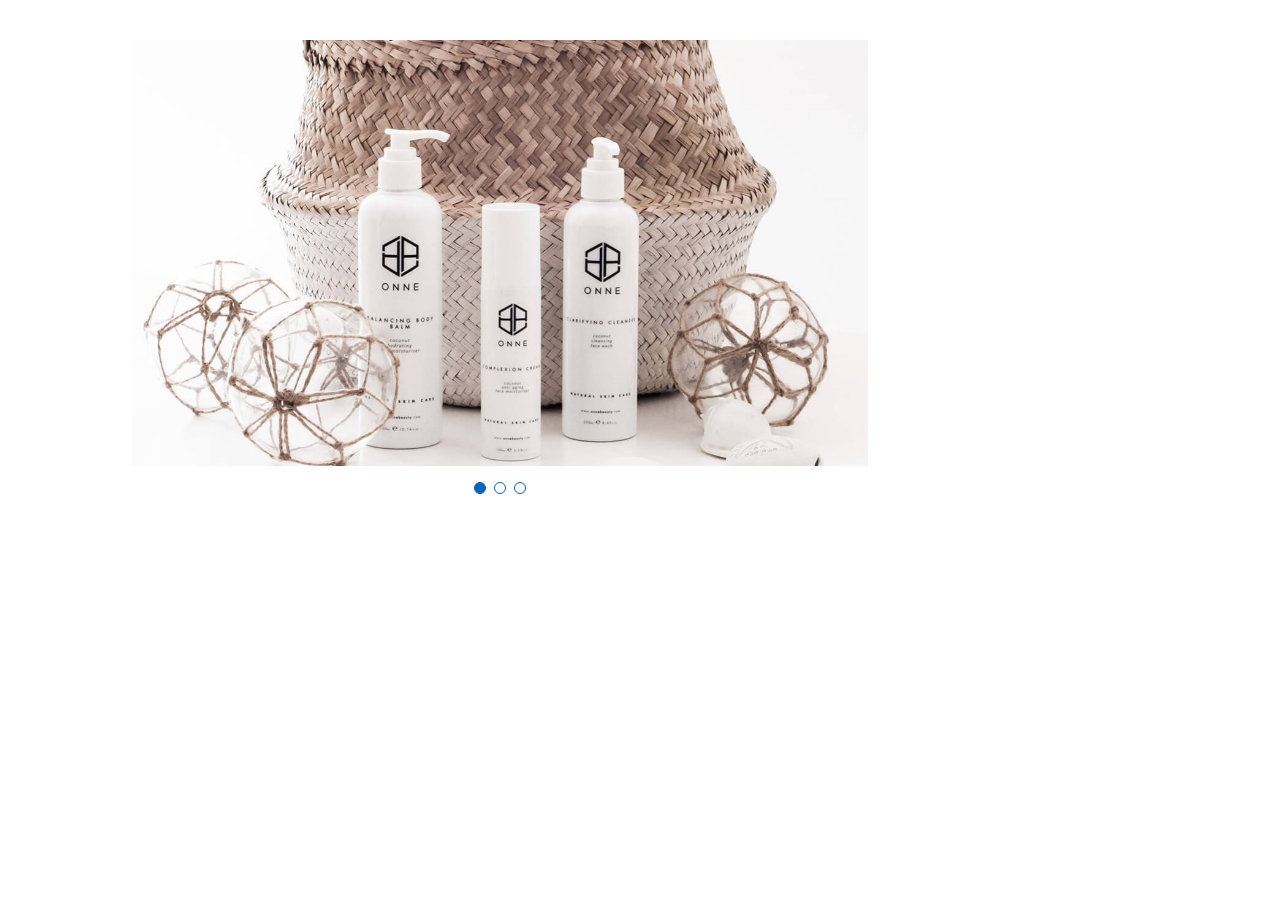
<file: portfolio-details.html>
<!DOCTYPE html>
<html lang="en">

<head>
  <meta charset="utf-8">
  <meta content="width=device-width, initial-scale=1.0" name="viewport">

  <title>Portfolio Details</title>
  <meta content="" name="description">
  <meta content="" name="keywords">

  <!-- Favicons -->
  <link href="assets/img/favicon.png" rel="icon">
  <link href="assets/img/apple-touch-icon.png" rel="apple-touch-icon">

  <!-- Google Fonts -->
  <link
    href="https://fonts.googleapis.com/css?family=Open+Sans:300,300i,400,400i,600,600i,700,700i|Raleway:300,300i,400,400i,500,500i,600,600i,700,700i|Poppins:300,300i,400,400i,500,500i,600,600i,700,700i"
    rel="stylesheet">

  <!-- Vendor CSS Files -->
  <link href="assets/vendor/aos/aos.css" rel="stylesheet">
  <link href="assets/vendor/bootstrap/css/bootstrap.min.css" rel="stylesheet">
  <link href="assets/vendor/bootstrap-icons/bootstrap-icons.css" rel="stylesheet">
  <link href="assets/vendor/boxicons/css/boxicons.min.css" rel="stylesheet">
  <link href="assets/vendor/glightbox/css/glightbox.min.css" rel="stylesheet">
  <link href="assets/vendor/swiper/swiper-bundle.min.css" rel="stylesheet">

  <!-- Template Main CSS File -->
  <link href="assets/css/style.css" rel="stylesheet">

  <!-- =======================================================
  * Template Name: MyResume
  * Updated: Jun 13 2023 with Bootstrap v5.3.0
  * Template URL: https://bootstrapmade.com/free-html-bootstrap-template-my-resume/
  * Author: BootstrapMade.com
  * License: https://bootstrapmade.com/license/
  ======================================================== -->
</head>

<body>

  <main id="main">

    <!-- ======= Portfolio Details Section ======= -->
    <section id="portfolio-details" class="portfolio-details">
      <div class="container">

        <div class="row gy-4">

          <div class="col-lg-8">
            <div class="portfolio-details-slider swiper">
              <div class="swiper-wrapper align-items-center">

                <div class="swiper-slide">
                  <img src="assets/img/portfolio/portfolio-details-1.jpg" alt="">
                </div>

                <div class="swiper-slide">
                  <img src="assets/img/portfolio/portfolio-details-2.jpg" alt="">
                </div>

                <div class="swiper-slide">
                  <img src="assets/img/portfolio/portfolio-details-3.jpg" alt="">
                </div>

              </div>
              <div class="swiper-pagination"></div>
            </div>
          </div>

          <!-- <div class="col-lg-4">
            <div class="portfolio-info">
              <h3>Project information</h3>
              <ul>
                <li><strong>Category</strong>: Web design</li>
                <li><strong>Client</strong>: ASU Company</li>
                <li><strong>Project date</strong>: 01 March, 2020</li>
                <li><strong>Project URL</strong>: <a href="#">www.example.com</a></li>
              </ul>
            </div>
            <div class="portfolio-description">
              <h2>This is an example of portfolio detail</h2>
              <p>
                Autem ipsum nam porro corporis rerum. Quis eos dolorem eos itaque inventore commodi labore quia quia.
                Exercitationem repudiandae officiis neque suscipit non officia eaque itaque enim. Voluptatem officia
                accusantium nesciunt est omnis tempora consectetur dignissimos. Sequi nulla at esse enim cum deserunt
                eius.
              </p>
            </div>
          </div> -->

        </div>

      </div>
    </section><!-- End Portfolio Details Section -->

  </main><!-- End #main -->

  <div id="preloader"></div>
  <a href="#" class="back-to-top d-flex align-items-center justify-content-center"><i
      class="bi bi-arrow-up-short"></i></a>

  <!-- Vendor JS Files -->
  <script src="assets/vendor/purecounter/purecounter_vanilla.js"></script>
  <script src="assets/vendor/aos/aos.js"></script>
  <script src="assets/vendor/bootstrap/js/bootstrap.bundle.min.js"></script>
  <script src="assets/vendor/glightbox/js/glightbox.min.js"></script>
  <script src="assets/vendor/isotope-layout/isotope.pkgd.min.js"></script>
  <script src="assets/vendor/swiper/swiper-bundle.min.js"></script>
  <script src="assets/vendor/typed.js/typed.umd.js"></script>
  <script src="assets/vendor/waypoints/noframework.waypoints.js"></script>
  <script src="assets/vendor/php-email-form/validate.js"></script>

  <!-- Template Main JS File -->
  <script src="assets/js/main.js"></script>

</body>

</html>
</file>
<file: assets/css/style.css>
/**
* Template Name: MyResume
* Updated: Jun 13 2023 with Bootstrap v5.3.0
* Template URL: https://bootstrapmade.com/free-html-bootstrap-template-my-resume/
* Author: BootstrapMade.com
* License: https://bootstrapmade.com/license/
*/

/*--------------------------------------------------------------
# General
--------------------------------------------------------------*/
body {
  font-family: "Open Sans", sans-serif;
  color: #272829;
}

a {
  color: #0563bb;
  text-decoration: none;
}

a:hover {
  color: #067ded;
  text-decoration: none;
}

h1,
h2,
h3,
h4,
h5,
h6 {
  font-family: "Raleway", sans-serif;
}

/*--------------------------------------------------------------
# Back to top button
--------------------------------------------------------------*/
.back-to-top {
  position: fixed;
  visibility: hidden;
  opacity: 0;
  right: 15px;
  bottom: 15px;
  z-index: 996;
  background: #0563bb;
  width: 40px;
  height: 40px;
  border-radius: 50px;
  transition: all 0.4s;
}

.back-to-top i {
  font-size: 28px;
  color: #fff;
  line-height: 0;
}

.back-to-top:hover {
  background: #0678e3;
  color: #fff;
}

.back-to-top.active {
  visibility: visible;
  opacity: 1;
}

/*--------------------------------------------------------------
# Preloader
--------------------------------------------------------------*/
#preloader {
  position: fixed;
  top: 0;
  left: 0;
  right: 0;
  bottom: 0;
  z-index: 9999;
  overflow: hidden;
  background: #fff;
}

#preloader:before {
  content: "";
  position: fixed;
  top: calc(50% - 30px);
  left: calc(50% - 30px);
  border: 6px solid #0563bb;
  border-top-color: #fff;
  border-bottom-color: #fff;
  border-radius: 50%;
  width: 60px;
  height: 60px;
  animation: animate-preloader 1s linear infinite;
}

@keyframes animate-preloader {
  0% {
    transform: rotate(0deg);
  }

  100% {
    transform: rotate(360deg);
  }
}

/*--------------------------------------------------------------
# Disable aos animation delay on mobile devices
--------------------------------------------------------------*/
@media screen and (max-width: 768px) {
  [data-aos-delay] {
    transition-delay: 0 !important;
  }
}

/*--------------------------------------------------------------
# Header
--------------------------------------------------------------*/
#header {
  position: fixed;
  top: 0;
  left: 0;
  bottom: 0;
  z-index: 9997;
  transition: all 0.5s;
  padding: 25px;
  overflow-y: auto;
}

@media (max-width: 991px) {
  #header {
    width: 300px;
    background: #fff;
    border-right: 1px solid #e6e9ec;
    left: -300px;
  }
}

@media (min-width: 991px) {
  #main {
    margin-left: 100px;
  }
}

@media (max-width: 576px) {
  #header {
    width: 280px;
    background: rgb(255, 255, 255);
    border-right: 1px solid #e6e9ec;
    left: -300px;
  }
}

/*--------------------------------------------------------------
# Navigation Menu
--------------------------------------------------------------*/
/**
* Desktop Navigation 
*/
.nav-menu {
  padding: 0;
  display: block;
}

.nav-menu * {
  margin: 0;
  padding: 0;

  list-style: none;
}

.nav-menu>ul>li {
  position: relative;
  white-space: nowrap;
  padding-bottom: 10px;
}

.nav-menu a,
.nav-menu a:focus {
  display: flex;
  align-items: center;
  color: #45505b;
  padding: 10px 18px;
  margin-bottom: 8px;
  transition: 0.3s;
  font-size: 15px;
  border-radius: 50px;
  background: #f2f3f5;
  height: 56px;
  width: 100%;
  overflow: hidden;
  transition: 0.3s;
}

.nav-menu a i,
.nav-menu a:focus i {
  font-size: 20px;
}

.nav-menu a span,
.nav-menu a:focus span {
  padding: 0 5px 0 7px;
  color: #45505b;
}

@media (min-width: 992px) {

  .nav-menu a,
  .nav-menu a:focus {
    width: 56px;
  }

  .nav-menu a span,
  .nav-menu a:focus span {
    display: none;
    color: #fff;
  }
}

.nav-menu a:hover,
.nav-menu .active,
.nav-menu .active:focus,
.nav-menu li:hover>a {
  color: #fff;
  background-image: linear-gradient(to right, rgb(41, 53, 161), rgb(33, 118, 230));
}

.nav-menu a:hover span,
.nav-menu .active span,
.nav-menu .active:focus span,
.nav-menu li:hover>a span {
  color: #fff;
}

.nav-menu a:hover,
.nav-menu li:hover>a {
  width: 100%;
  color: #fff;
}

.nav-menu a:hover span,
.nav-menu li:hover>a span {
  display: block;
}

/**
* Mobile Navigation 
*/
.mobile-nav-toggle {
  position: fixed;
  right: 20px;
  top: 20px;
  z-index: 9998;
  border: 0;
  background: #f0f7ff;
  font-size: 28px;
  transition: all 0.4s;
  outline: none !important;
  line-height: 0;
  cursor: pointer;
  border-radius: 50px;
  padding: 5px;
}

.mobile-nav-toggle i {
  color: #45505b;
}

.mobile-nav-active {
  overflow: hidden;
}

.mobile-nav-active #header {
  left: 0px;
}

.mobile-nav-active .mobile-nav-toggle {
  color: #fff;
  background-color: #0563bb;
}

/*--------------------------------------------------------------
# Hero Section
--------------------------------------------------------------*/
#hero {
  width: 100%;
  height: 100vh;
  background: url("../img/hero-bg2.png") top right no-repeat;
  background-size: cover;
  position: relative;
}

/* #hero .myicon {
  width: 20px;
  font-size: 24px;
  display: inline-block;
  color: #45505b;
  line-height: 1;
  margin-right: 20px;
  transition: 0.3s;

} */

@media (min-width: 992px) {
  #hero {
    padding-left: 160px;
  }
}

#hero:before {
  content: "";
  background: rgba(255, 255, 255, 0.100);
  position: absolute;
  bottom: 0;
  top: 0;
  left: 0;
  right: 0;
}

#hero h1 {
  margin: 0;
  font-size: 45px;
  font-weight: 700;
  line-height: 56px;
  color: #45505b;
}

#hero p {
  color: #45505b;
  margin: 15px 0 0 0;
  font-size: 26px;
  font-family: "Poppins", sans-serif;
}

#hero p span {
  color: #0563bb;
  letter-spacing: 1px;
}

#hero .social-links {
  margin-top: 30px;
}

#hero .social-links a {
  font-size: 24px;
  display: inline-block;
  color: #45505b;
  line-height: 1;
  margin-right: 20px;
  transition: 0.3s;
}

#hero .social-links a:hover {
  color: #0563bb;
}

@media (max-width: 992px) {
  #hero {
    text-align: center;
  }

  #hero h1 {
    font-size: 32px;
    line-height: 36px;
  }

  #hero p {
    margin-top: 10px;
    font-size: 20px;
    line-height: 24px;
  }
}

@media (max-width: 576px) {

  #hero {
    width: 100%;
    height: 100vh;
    background: url("../img/landing3.png") top right no-repeat;
    background-size: cover;
    background-position: bottom;
    position: relative;
  }

  #hero .container {
    margin-top: -80%;
  }

  #hero h1 {
    font-size: 22px;
    line-height: 36px;
  }

  #hero p {
    font-size: 18px;
  }

  #hero .social-links a {
    font-size: 15px;
    margin-right: 12px;
  }
}

/*--------------------------------------------------------------
# Sections General
--------------------------------------------------------------*/
section {
  padding: 60px 0 0 0;
  overflow: hidden;
}

.section-title {
  text-align: center;
  padding-bottom: 30px;
}

.section-title h2 {
  font-size: 32px;
  font-weight: bold;
  text-transform: uppercase;
  margin-bottom: 20px;
  padding-bottom: 20px;
  position: relative;
  color: #45505b;
}

.section-title h2::before {
  content: "";
  position: absolute;
  display: block;
  width: 120px;
  height: 1px;
  background: #ddd;
  bottom: 1px;
  left: calc(50% - 60px);
}

.section-title h2::after {
  content: "";
  position: absolute;
  display: block;
  width: 40px;
  height: 3px;
  background: #0563bb;
  bottom: 0;
  left: calc(50% - 20px);
}

.section-title p {
  margin-bottom: 0;
}

/*--------------------------------------------------------------
# About
--------------------------------------------------------------*/
.about .content h3 {
  font-weight: 700;
  font-size: 26px;
  color: #728394;
}

.about .content ul {
  list-style: none;
  padding: 0;
}

.about .content ul li {
  margin-bottom: 20px;
  display: flex;
  align-items: center;
}

.about .content ul strong {
  margin-right: 10px;
}

.about .content ul i {
  font-size: 16px;
  margin-right: 5px;
  color: #0563bb;
  line-height: 0;
}

.about .content p:last-child {
  margin-bottom: 0;
}

@media (max-width: 576px) {
  #about img {
    width: 80%;
    padding-left: 70px;
  }

  .container {
    --bs-gutter-x: 3rem;
  }

  p {
    font-size: 14px;
    text-align: center;
  }

  .section-title h2 {
    font-size: 24px;
    padding-bottom: 10px;
  }

  ul li {
    font-size: 14px;
  }

  #skills .col-lg-6 {
    width: 50%;
  }


}

@media (min-width: 576px) {
  .col-lg-6 {
    width: 50%;
  }

}

/*--------------------------------------------------------------
# Facts
--------------------------------------------------------------*/
.facts .count-box {
  padding: 30px 30px 25px 30px;
  margin-top: 30px;
  width: 100%;
  position: relative;
  text-align: center;
  background: #fff;
}

.facts .count-box i {
  position: absolute;
  top: -25px;
  left: 50%;
  transform: translateX(-50%);
  font-size: 24px;
  background: #0563bb;
  color: #fff;
  border-radius: 50px;
  display: inline-flex;
  align-items: center;
  justify-content: center;
  width: 48px;
  height: 48px;
}

.facts .count-box span {
  font-size: 36px;
  display: block;
  font-weight: 600;
  color: #011426;
}

.facts .count-box p {
  padding: 0;
  margin: 0;
  font-family: "Raleway", sans-serif;
  font-size: 14px;
}

/*--------------------------------------------------------------
# Skills
--------------------------------------------------------------*/
.skills .progress {
  height: 60px;
  display: block;
  background: none;
  border-radius: 0;
}

.skills .progress .skill {
  padding: 10px 0;
  margin: 0;
  text-transform: uppercase;
  display: block;
  font-weight: 600;
  font-family: "Poppins", sans-serif;
  color: #45505b;
}

.skills .progress .skill .val {
  float: right;
  font-style: normal;
}

.skills .progress-bar-wrap {
  background: #f2f3f5;
}

.skills .progress-bar {
  width: 1px;
  height: 10px;
  transition: 0.9s;
  background-image: linear-gradient(to right, rgb(49, 65, 207), rgb(33, 118, 230));
}

/*--------------------------------------------------------------
# Resume
--------------------------------------------------------------*/
.resume .resume-title {
  font-size: 26px;
  font-weight: 700;
  margin-top: 20px;
  margin-bottom: 20px;
  color: #45505b;
}

.resume .resume-item {
  padding: 0 0 20px 20px;
  margin-top: -2px;
  border-left: 2px solid #0563bb;
  position: relative;
}

.resume .resume-item h4 {
  line-height: 18px;
  font-size: 18px;
  font-weight: 600;
  text-transform: uppercase;
  font-family: "Poppins", sans-serif;
  color: #0563bb;
  margin-bottom: 10px;
}

.resume .resume-item h5 {
  font-size: 16px;
  background: #f7f8f9;
  padding: 5px 15px;
  display: inline-block;
  font-weight: 600;
  margin-bottom: 10px;
}

.resume .resume-item ul {
  padding-left: 20px;
}

.resume .resume-item ul li {
  padding-bottom: 10px;
}

.resume .resume-item:last-child {
  padding-bottom: 0;
}

.resume .resume-item::before {
  content: "";
  position: absolute;
  width: 16px;
  height: 16px;
  border-radius: 50px;
  left: -9px;
  top: 0;
  background: #fff;
  border: 2px solid #0563bb;
}

@media (max-width: 576px) {
  .resume .resume-title {
    font-size: 20px;
  }

  .resume .resume-item h4 {
    font-size: 16px;
  }

  .resume .resume-item {
    margin-left: 10px;
    padding-left: 15px;
  }

  .resume .resume-item ul {
    padding-left: 12px;
  }

  .resume .resume-item ul li {
    padding-left: 5px;
    padding-right: 10px;
    padding-bottom: 5px;
  }

  .resume .resume-item p {
    text-align: left;
    padding-right: 10px;
    margin-bottom: 0px;
  }
}

/*--------------------------------------------------------------
# Portfolio
--------------------------------------------------------------*/
.portfolio .portfolio-item {
  margin-bottom: 30px;
}

.portfolio #portfolio-flters {
  padding: 0;
  margin: 0 auto 25px auto;
  list-style: none;
  text-align: center;
  background: #fff;
  border-radius: 50px;
  padding: 2px 15px;
}

.portfolio #portfolio-flters li {
  cursor: pointer;
  display: inline-block;
  padding: 10px 15px;
  font-size: 14px;
  font-weight: 600;
  line-height: 1;
  text-transform: uppercase;
  color: #272829;
  margin-bottom: 5px;
  transition: all 0.3s ease-in-out;
}

.portfolio #portfolio-flters li:hover,
.portfolio #portfolio-flters li.filter-active {
  color: #0563bb;
}

.portfolio #portfolio-flters li:last-child {
  margin-right: 0;
}

.portfolio .portfolio-wrap {
  transition: 0.3s;
  position: relative;
  overflow: hidden;
  z-index: 1;
  background: rgba(69, 80, 91, 0.8);
}

.portfolio .portfolio-wrap::before {
  content: "";
  background: rgba(255, 255, 255, 0.7);
  position: absolute;
  left: 30px;
  right: 30px;
  top: 30px;
  bottom: 30px;
  transition: all ease-in-out 0.3s;
  z-index: 2;
  opacity: 0;
}

.portfolio .portfolio-wrap .portfolio-info {
  opacity: 0;
  position: absolute;
  top: 0;
  left: 0;
  right: 0;
  bottom: 0;
  text-align: center;
  z-index: 3;
  transition: all ease-in-out 0.3s;
  display: flex;
  flex-direction: column;
  justify-content: center;
  align-items: center;
}

.portfolio .portfolio-wrap .portfolio-info::before {
  display: block;
  content: "";
  width: 48px;
  height: 48px;
  position: absolute;
  top: 35px;
  left: 35px;
  border-top: 3px solid #d7dce1;
  border-left: 3px solid #d7dce1;
  transition: all 0.5s ease 0s;
  z-index: 9994;
}

.portfolio .portfolio-wrap .portfolio-info::after {
  display: block;
  content: "";
  width: 48px;
  height: 48px;
  position: absolute;
  bottom: 35px;
  right: 35px;
  border-bottom: 3px solid #d7dce1;
  border-right: 3px solid #d7dce1;
  transition: all 0.5s ease 0s;
  z-index: 9994;
}

.portfolio .portfolio-wrap .portfolio-info h4 {
  font-size: 20px;
  color: #45505b;
  font-weight: 600;
}

.portfolio .portfolio-wrap .portfolio-info p {
  color: #45505b;
  font-size: 14px;
  text-transform: uppercase;
  padding: 0;
  margin: 0;
}

.portfolio .portfolio-wrap .portfolio-links {
  text-align: center;
  z-index: 4;
}

.portfolio .portfolio-wrap .portfolio-links a {
  color: #45505b;
  margin: 0 2px;
  font-size: 28px;
  display: inline-block;
  transition: 0.3s;
}

.portfolio .portfolio-wrap .portfolio-links a:hover {
  color: #148af9;
}

.portfolio .portfolio-wrap:hover::before {
  top: 0;
  left: 0;
  right: 0;
  bottom: 0;
  opacity: 1;
}

.portfolio .portfolio-wrap:hover .portfolio-info {
  opacity: 1;
}

.portfolio .portfolio-wrap:hover .portfolio-info::before {
  top: 15px;
  left: 15px;
}

.portfolio .portfolio-wrap:hover .portfolio-info::after {
  bottom: 15px;
  right: 15px;
}

@media (max-width :576px) {
  .portfolio .portfolio-wrap::before {
    content: "";
    background: rgba(255, 255, 255, 0.7);
    position: absolute;
    left: 30px;
    right: 30px;
    top: 30px;
    bottom: 30px;

  }
}

/*--------------------------------------------------------------
# Portfolio Details
--------------------------------------------------------------*/
.portfolio-details {
  padding-top: 40px;
}

.portfolio-details .portfolio-details-slider img {
  width: 100%;
}

.portfolio-details .portfolio-details-slider .swiper-pagination {
  margin-top: 20px;
  position: relative;
}

.portfolio-details .portfolio-details-slider .swiper-pagination .swiper-pagination-bullet {
  width: 12px;
  height: 12px;
  background-color: #fff;
  opacity: 1;
  border: 1px solid #0563bb;
}

.portfolio-details .portfolio-details-slider .swiper-pagination .swiper-pagination-bullet-active {
  background-color: #0563bb;
}

.portfolio-details .portfolio-info {
  padding: 30px;
  box-shadow: 0px 0 30px rgba(69, 80, 91, 0.08);
}

.portfolio-details .portfolio-info h3 {
  font-size: 22px;
  font-weight: 700;
  margin-bottom: 20px;
  padding-bottom: 20px;
  border-bottom: 1px solid #eee;
}

.portfolio-details .portfolio-info ul {
  list-style: none;
  padding: 0;
  font-size: 15px;
}

.portfolio-details .portfolio-info ul li+li {
  margin-top: 10px;
}

.portfolio-details .portfolio-description {
  padding-top: 30px;
}

.portfolio-details .portfolio-description h2 {
  font-size: 26px;
  font-weight: 700;
  margin-bottom: 20px;
}

.portfolio-details .portfolio-description p {
  padding: 0;
}

/*--------------------------------------------------------------
# Services
--------------------------------------------------------------*/
.services .icon-box {
  text-align: center;
  padding: 70px 20px 80px 20px;
  transition: all ease-in-out 0.3s;
  background: #fff;
  box-shadow: 0px 5px 90px 0px rgba(110, 123, 131, 0.05);
}

.services .icon-box .icon {
  margin: 0 auto;
  width: 100px;
  height: 100px;
  display: flex;
  align-items: center;
  justify-content: center;
  transition: ease-in-out 0.3s;
  position: relative;
}

.services .icon-box .icon i {
  font-size: 36px;
  transition: 0.5s;
  position: relative;
}

.services .icon-box .icon svg {
  position: absolute;
  top: 0;
  left: 0;
}

.services .icon-box .icon svg path {
  transition: 0.5s;
  fill: #f5f5f5;
}

.services .icon-box h4 {
  font-weight: 600;
  margin: 10px 0 15px 0;
  font-size: 22px;
}

.services .icon-box h4 a {
  color: #45505b;
  transition: ease-in-out 0.3s;
}

.services .icon-box p {
  line-height: 24px;
  font-size: 14px;
  margin-bottom: 0;
}

.services .icon-box:hover {
  border-color: #fff;
  box-shadow: 0px 0 35px 0 rgba(0, 0, 0, 0.08);
}

.services .iconbox-blue i {
  color: #47aeff;
}

.services .iconbox-blue:hover .icon i {
  color: #fff;
}

.services .iconbox-blue:hover .icon path {
  fill: #47aeff;
}

.services .iconbox-orange i {
  color: #ffa76e;
}

.services .iconbox-orange:hover .icon i {
  color: #fff;
}

.services .iconbox-orange:hover .icon path {
  fill: #ffa76e;
}

.services .iconbox-pink i {
  color: #e80368;
}

.services .iconbox-pink:hover .icon i {
  color: #fff;
}

.services .iconbox-pink:hover .icon path {
  fill: #e80368;
}

.services .iconbox-yellow i {
  color: #ffbb2c;
}

.services .iconbox-yellow:hover .icon i {
  color: #fff;
}

.services .iconbox-yellow:hover .icon path {
  fill: #ffbb2c;
}

.services .iconbox-red i {
  color: #ff5828;
}

.services .iconbox-red:hover .icon i {
  color: #fff;
}

.services .iconbox-red:hover .icon path {
  fill: #ff5828;
}

.services .iconbox-teal i {
  color: #11dbcf;
}

.services .iconbox-teal:hover .icon i {
  color: #fff;
}

.services .iconbox-teal:hover .icon path {
  fill: #11dbcf;
}

/*--------------------------------------------------------------
# Testimonials
--------------------------------------------------------------*/
.testimonials .section-header {
  margin-bottom: 40px;
}

.testimonials .testimonials-carousel,
.testimonials .testimonials-slider {
  overflow: hidden;
}

.testimonials .testimonial-item {
  text-align: center;
}

.testimonials .testimonial-item .testimonial-img {
  width: 120px;
  border-radius: 50%;
  border: 4px solid #fff;
  margin: 0 auto;
}

.testimonials .testimonial-item h3 {
  font-size: 20px;
  font-weight: bold;
  margin: 10px 0 5px 0;
  color: #111;
}

.testimonials .testimonial-item h4 {
  font-size: 14px;
  color: #999;
  margin: 0 0 15px 0;
}

.testimonials .testimonial-item .quote-icon-left,
.testimonials .testimonial-item .quote-icon-right {
  color: #90c8fc;
  font-size: 26px;
}

.testimonials .testimonial-item .quote-icon-left {
  display: inline-block;
  left: -5px;
  position: relative;
}

.testimonials .testimonial-item .quote-icon-right {
  display: inline-block;
  right: -5px;
  position: relative;
  top: 10px;
}

.testimonials .testimonial-item p {
  font-style: italic;
  margin: 0 auto 15px auto;
}

.testimonials .swiper-pagination {
  margin-top: 20px;
  position: relative;
}

.testimonials .swiper-pagination .swiper-pagination-bullet {
  width: 12px;
  height: 12px;
  background-color: #fff;
  opacity: 1;
  border: 1px solid #0563bb;
}

.testimonials .swiper-pagination .swiper-pagination-bullet-active {
  background-color: #0563bb;
}

@media (min-width: 992px) {
  .testimonials .testimonial-item p {
    width: 80%;
  }
}

/*--------------------------------------------------------------
# Contact
--------------------------------------------------------------*/
.contact .info {
  width: 100%;
  background: #fff;
}

.contact .info i {
  font-size: 20px;
  color: #0563bb;
  float: left;
  width: 44px;
  height: 44px;
  background: #eef7ff;
  display: flex;
  justify-content: center;
  align-items: center;
  border-radius: 50px;
  transition: all 0.3s ease-in-out;
}

.contact .info h4 {
  padding: 0 0 0 60px;
  font-size: 22px;
  font-weight: 600;
  margin-bottom: 5px;
  color: #45505b;
}

.contact .info p {
  padding: 0 0 0 60px;
  margin-bottom: 0;
  font-size: 14px;
  color: #728394;
}

.contact .info .email,
.contact .info .phone {
  margin-top: 40px;
}

.contact .info .email:hover i,
.contact .info .address:hover i,
.contact .info .phone:hover i {
  background: #0563bb;
  color: #fff;
}

.contact .php-email-form {
  width: 100%;
  background: #fff;
}

.contact .php-email-form .form-group {
  padding-bottom: 8px;
}

.contact .php-email-form .error-message {
  display: none;
  color: #fff;
  background: #ed3c0d;
  text-align: left;
  padding: 15px;
  font-weight: 600;
}

.contact .php-email-form .error-message br+br {
  margin-top: 25px;
}

.contact .php-email-form .sent-message {
  display: none;
  color: #fff;
  background: #18d26e;
  text-align: center;
  padding: 15px;
  font-weight: 600;
}

.contact .php-email-form .loading {
  display: none;
  background: #fff;
  text-align: center;
  padding: 15px;
}

.contact .php-email-form .loading:before {
  content: "";
  display: inline-block;
  border-radius: 50%;
  width: 24px;
  height: 24px;
  margin: 0 10px -6px 0;
  border: 3px solid #18d26e;
  border-top-color: #eee;
  animation: animate-loading 1s linear infinite;
}

.contact .php-email-form input,
.contact .php-email-form textarea {
  border-radius: 4px;
  box-shadow: none;
  font-size: 14px;
}

.contact .php-email-form input[type=text],
.contact .php-email-form input[type=email] {
  height: 44px;
}

.contact .php-email-form textarea {
  padding: 10px 12px;
}

.contact .php-email-form button[type=submit] {
  background: #0563bb;
  border: 0;
  padding: 10px 35px;
  color: #fff;
  transition: 0.4s;
  border-radius: 50px;
}

.contact .php-email-form button[type=submit]:hover {
  background: #0678e3;
}

@keyframes animate-loading {
  0% {
    transform: rotate(0deg);
  }

  100% {
    transform: rotate(360deg);
  }
}

/*--------------------------------------------------------------
# Footer
--------------------------------------------------------------*/
#footer {
  background: #f7f8f9;
  color: #45505b;
  font-size: 14px;
  text-align: center;
  padding: 30px 0;
}

#footer h3 {
  font-size: 36px;
  font-weight: 700;
  position: relative;
  font-family: "Poppins", sans-serif;
  padding: 0;
  margin: 0 0 15px 0;
}

#footer p {
  font-size: 15;
  font-style: italic;
  padding: 0;
  margin: 0 0 40px 0;
}

#footer .social-links {
  margin: 0 0 40px 0;
}

#footer .social-links a {
  font-size: 18px;
  display: inline-block;
  background: #0563bb;
  color: #fff;
  line-height: 1;
  padding: 8px 0;
  margin-right: 4px;
  border-radius: 50%;
  text-align: center;
  width: 36px;
  height: 36px;
  transition: 0.3s;
}

#footer .social-links a:hover {
  background: #0678e3;
  color: #fff;
  text-decoration: none;
}

#footer .copyright {
  margin: 0 0 5px 0;
}

#footer .credits {
  font-size: 13px;
}
</file>
